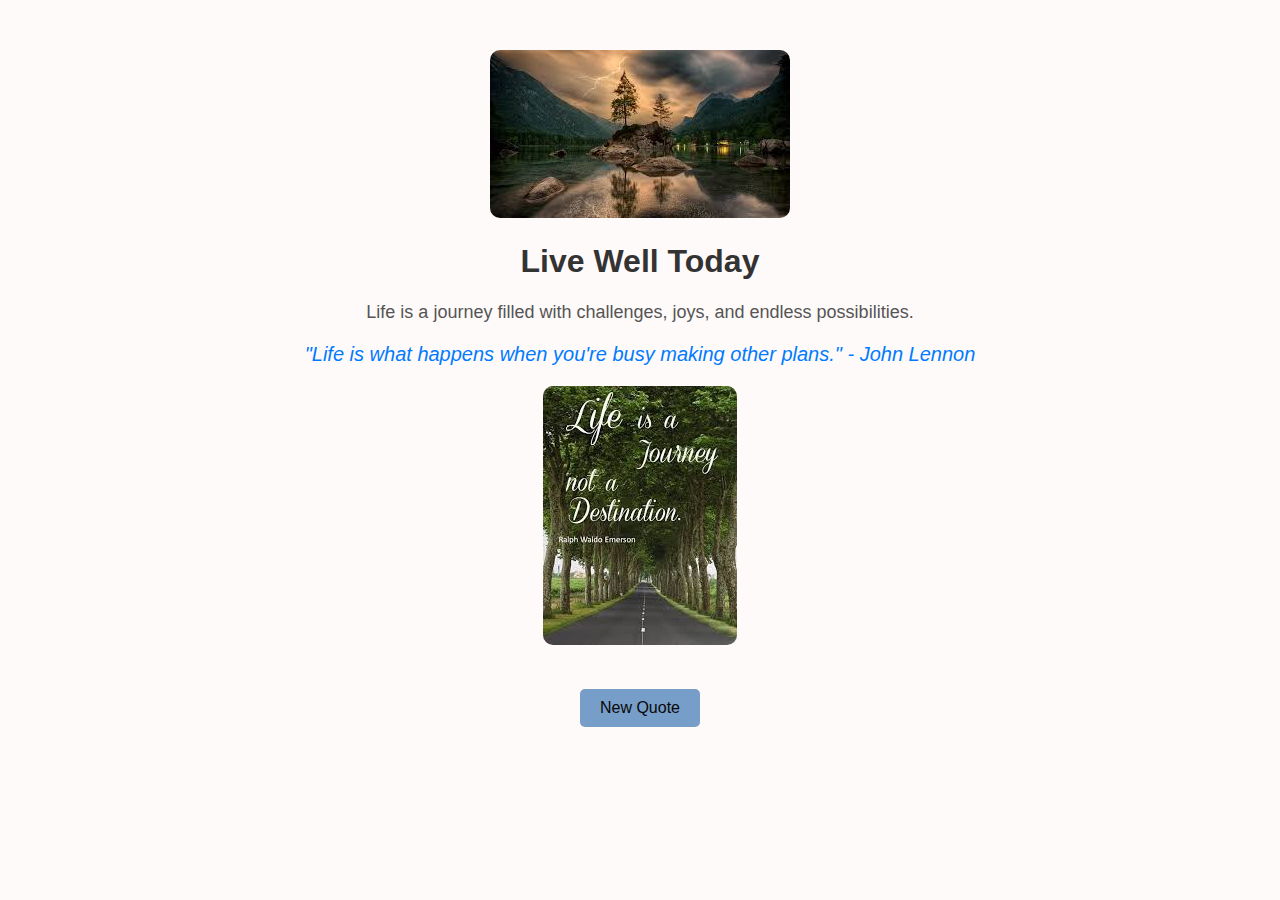
<file: index.html>
<!DOCTYPE html>
<html lang="en">
<head>
    <meta charset="UTF-8">
    <meta name="viewport" content="width=device-width, initial-scale=1.0">
    <title>Life</title>
    <style>
        body {
            font-family: Arial, sans-serif;
            text-align: center;
            background-color: snow;
            margin: 0;
            padding: 0;
        }
        .container {
            margin-top: 50px;
        }
        h1 {
            color: #333333;
        }
        p {
            font-size: 18px;
            color: #555;
        }
        .quote {
            font-style: italic;
            font-size: 20px;
            color: #007bff;
            margin-top: 20px;
        }
        button {
            margin-top: 20px;
            padding: 10px 20px;
            font-size: 16px;
            border: none;
            background-color: #769ec8;
            color: rgb(9, 7, 8);
            cursor: pointer;
            border-radius: 5px;
        }
        button:hover {
            background-color: #0056b3;
        }
        img {
            max-width: 100%;
            height: auto;
            border-radius: 10px;
        }
        .image-container {
            margin-bottom: 20px;
        }
    </style>
</head>
<body>
    <div class="container">
        <!-- Image at the top of the page -->
        <div class="image-container">
            <img src="[data-uri]" alt="Nature Image">
        </div>
        
        <h1>Live Well Today</h1>
        <p>Life is a journey filled with challenges, joys, and endless possibilities.</p>
        <p class="quote" id="quote">"Life is what happens when you're busy making other plans." - John Lennon</p>
        
        <!-- Image below the quote -->
        <div class="image-container">
            <img src="[data-uri]" alt="Life Journey Image">
        </div>
        
        <button onclick="newQuote()">New Quote</button>
    </div>
    
    <script>
        const quotes = [
            "Life is 10% what happens to us and 90% how we react to it.",
            "Do what you can, with what you have, where you are.",
            "The best way to predict the future is to create it.",
            "Happiness depends upon ourselves.",
            "You only live once, but if you do it right, once is enough.",
            "To live is the rarest thing in the world. Most people exist, that is all",
            "If you want to live a happy life, tie it to a goal, not to people or things.",
        ];
        
        function newQuote() {
            const randomIndex = Math.floor(Math.random() * quotes.length);
            document.getElementById("quote").innerText = quotes[randomIndex];
        }
    </script>
</body>
</html>
</file>
